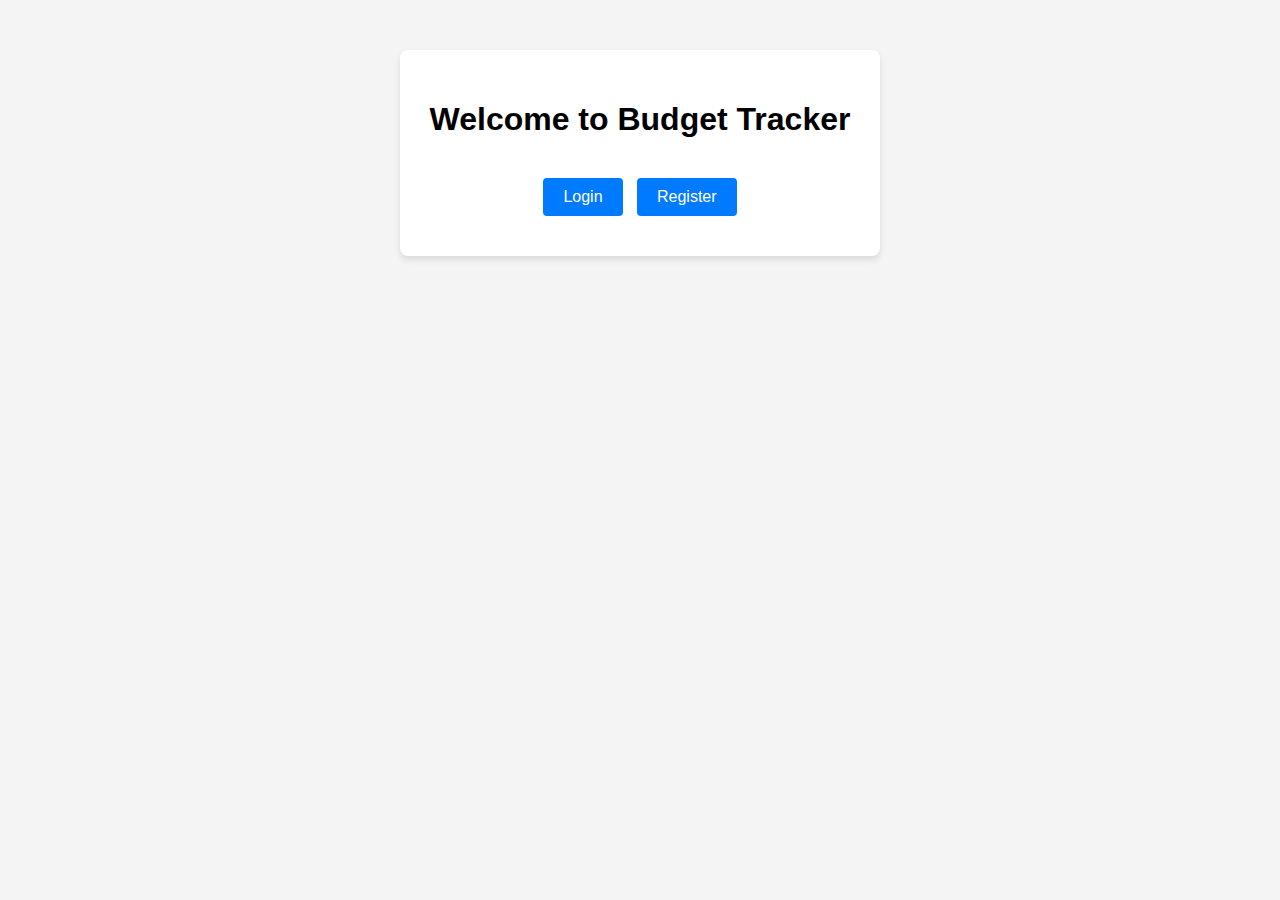
<file: templates/index.html>
<!DOCTYPE html>
<html lang="en">
  <head>
    <meta charset="UTF-8" />
    <title>Budget Tracker</title>
    <link rel="stylesheet" href="/static/css/style.css" />
  </head>
  <body>
    <div class="container index_container">
      <h1>Welcome to Budget Tracker</h1>
      <div>
        <a href="/login" class="btn">Login</a>
        <a href="/register" class="btn">Register</a>
      </div>
    </div>
  </body>
</html>
</file>
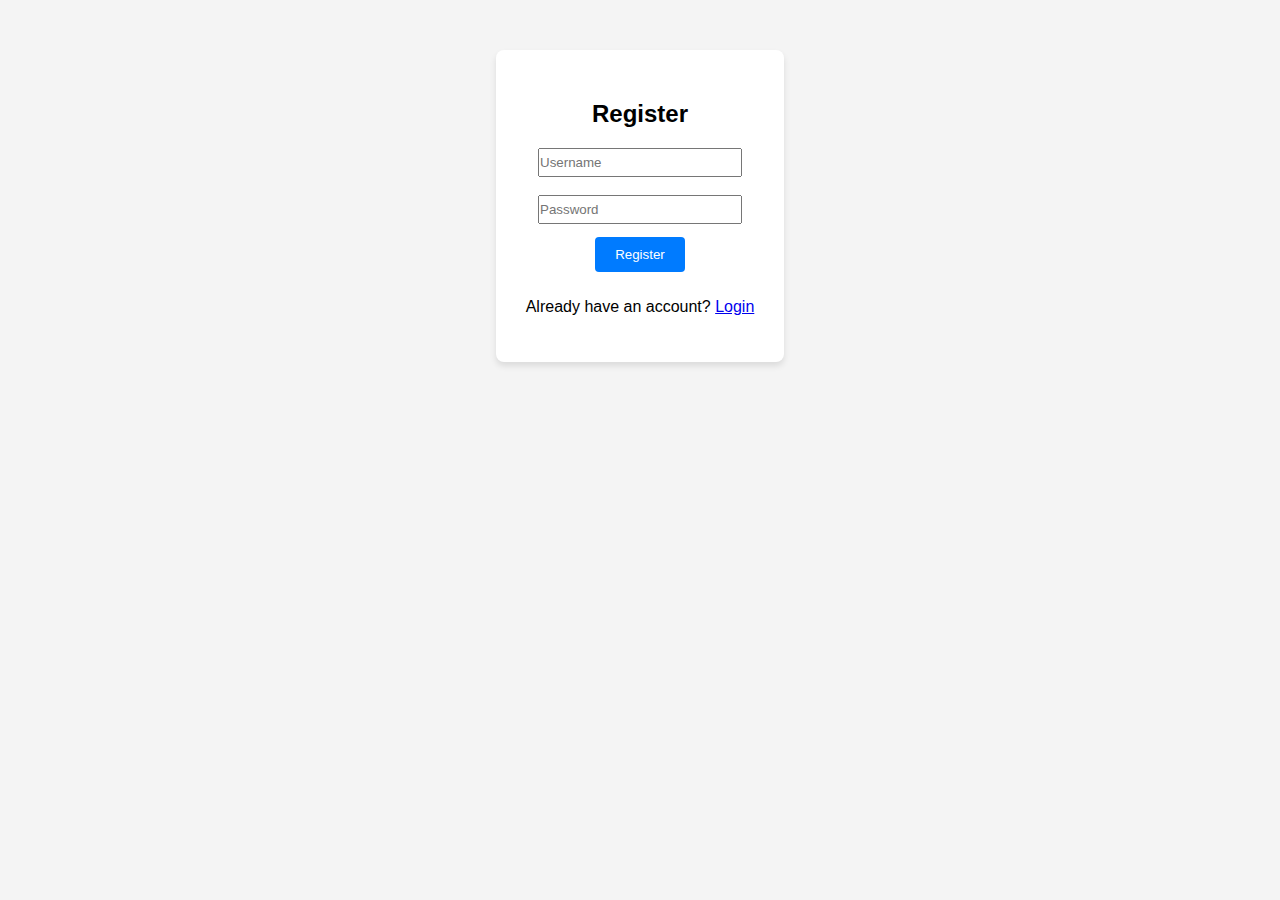
<file: templates/register.html>
<!DOCTYPE html>
<html lang="en">
  <head>
    <meta charset="UTF-8" />
    <title>Register</title>
    <link rel="stylesheet" href="/static/css/style.css" />
  </head>
  <body>
    <div class="container register_container">
      <h2>Register</h2>
      <form method="POST">
        <input
          type="text"
          name="username"
          placeholder="Username"
          required
        /><br />
        <input
          type="password"
          name="password"
          placeholder="Password"
          required
        /><br />
        <button type="submit" class="btn">Register</button>
      </form>
      <p>Already have an account? <a href="/login">Login</a></p>
    </div>
  </body>
</html>
</file>
<file: static/css/style.css>
body {
  font-family: Arial, sans-serif;
  background-color: #f4f4f4;
  margin: 0;
  padding: 0;
  display: flex;
  justify-content: center;
  align-items: flex-start;
  height: 100vh;
}

.container {
  width: 100%;
  margin-top: 50px;
  background: white;
  padding: 30px;
  border-radius: 8px;
  box-shadow: 0 4px 6px rgba(0, 0, 0, 0.1);
}

.index_container {
  display: flex;
  justify-content: center;
  flex-direction: column;
  align-items: center;
  width: fit-content;
}
.index_container .btn {
  margin-top: 20px;
}

.register_container,
.login_container {
  display: flex;
  justify-content: center;
  flex-direction: column;
  align-items: center;
  width: fit-content;
}

.register_container form,
.login_container form {
  display: flex;
  justify-content: center;
  align-items: center;
  flex-direction: column;
}

.register_container form input,
.login_container form input {
  width: 200px;
  padding: 5px 0;
}

.register_container button,
.login_container button {
  margin-top: -5px;
}

h1,
h2,
h3 {
  text-align: center;
  margin-bottom: 20px;
}

.btn {
  padding: 10px 20px;
  margin: 10px 5px;
  background-color: #007bff;
  color: white;
  text-decoration: none;
  border: none;
  border-radius: 4px;
  cursor: pointer;
  display: inline-block;
  transition: all 0.3s ease;
}
.btn:hover {
  background-color: #0056b3;
  transform: translateY(-2px);
}

.logout-btn {
  margin-top: 20px;
}

.transaction-form {
  display: flex;
  flex-direction: column;
  gap: 10px;
}

.transaction-form input,
.transaction-form select,
.transaction-form button {
  padding: 10px;
  width: 500px;
  box-sizing: border-box;
}

.dashboard-flex {
  display: flex;
  justify-content: space-between;
  align-items: flex-start;
}

.left-side {
  width: 40%;
  display: flex;
  flex-direction: column;
  align-items: center;
}

.right-side {
  width: 60%;
  display: flex;
  flex-direction: column;
}

.charts {
  width: 500px;
  display: flex;
  justify-content: space-between;
  gap: 20px;
}

.charts canvas {
  width: 50%;
  height: 300px;
}

table {
  width: 100%;
  border-collapse: collapse;
  margin-top: 20px;
}

th,
td {
  border: 1px solid #ddd;
  padding: 8px;
  text-align: center;
}

.login-register-container {
  display: flex;
  flex-direction: column;
  align-items: center;
  margin-top: 50px;
}

.login-register-container form {
  display: flex;
  flex-direction: column;
  gap: 15px;
  width: 300px;
}

.login-register-container input,
.login-register-container button {
  padding: 10px;
  width: 100%;
  box-sizing: border-box;
}

.dashboard-flex {
  display: flex;
  justify-content: space-between;
  align-items: flex-start;
  gap: 30px;
}
</file>
